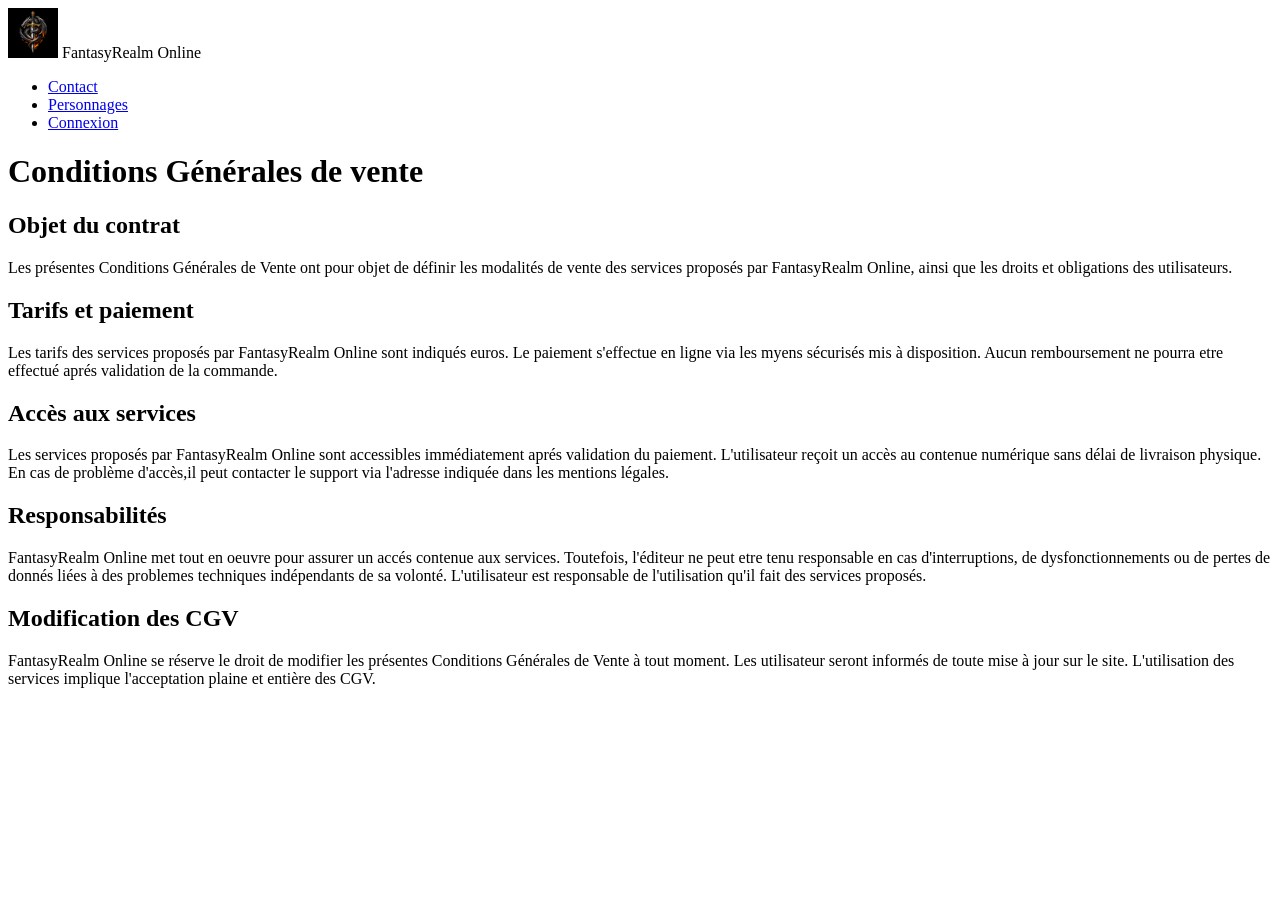
<file: cgv.html>
<!DOCTYPE html>
<html lang="fr">
<head>
    <meta charset="UTF-8">
    <meta name="viewport" content="width=device-width, initial-scale=1.0">
    <title>Conditions Générales de vente</title>
</head>
<body>
       <nav class="navbar navbar-dark bg-dark px-3">
            <div class="d-flex align-items-center gap-3">
                <img src="asset/evaluatonECF/ImageECF/logo_20260617_122439.png" 
                alt="logo" 
                class="rounded-circle"
                style="width: 50px; height: 50px;">
                <span class="navbar-brand mb-0 h1">FantasyRealm Online</span>
            </div>
                <ul class="navbar-nav flex-row gap-4">
                    <li class="nav-item">
                        <a class="nav-link text-white" href="contact.html">Contact</a>
                    </li>
                    <li class="nav-item2">
                        <a class="nav-link text-white" href="personnages.html">Personnages</a>
                    </li>
                    <li class="nav-item3">
                        <a class="nav-link text-white" href="connexion.html">Connexion</a>
                    </li>
                </ul>    
        </nav>
    <h1>Conditions Générales de vente</h1>
    <h2>Objet du contrat</h2>
    <p>  
        Les présentes Conditions Générales de Vente ont pour objet de définir les modalités
        de vente des services proposés par FantasyRealm Online, ainsi que les droits et
        obligations des utilisateurs.
    </p>
    <h2>Tarifs et paiement</h2>
    <p>
        Les tarifs des services proposés par FantasyRealm Online sont indiqués euros.
        Le paiement s'effectue en ligne via les myens sécurisés mis à disposition.
        Aucun remboursement ne pourra etre effectué aprés validation de la commande.  
    </p>
    <h2>Accès aux services</h2>
    <p>
        Les services proposés par FantasyRealm Online sont accessibles immédiatement aprés validation
        du paiement. L'utilisateur reçoit un accès au contenue numérique sans délai de livraison
        physique. En cas de problème d'accès,il peut contacter le support via l'adresse indiquée
        dans les mentions légales.  
    </p>
    <h2>Responsabilités</h2>
    <p>
        FantasyRealm Online met tout en oeuvre pour assurer un accés contenue aux services.
        Toutefois, l'éditeur ne peut etre tenu responsable en cas d'interruptions,
        de dysfonctionnements ou de pertes de donnés liées à des problemes techniques
        indépendants de sa volonté. L'utilisateur est responsable de l'utilisation
        qu'il fait des services proposés.   
    </p>
    <h2>Modification des CGV</h2>
    <p>
        FantasyRealm Online se réserve le droit de modifier les présentes Conditions Générales 
        de Vente à tout moment. Les utilisateur seront informés de toute mise à jour sur le site.
        L'utilisation des services implique l'acceptation plaine et entière des CGV.    
    </p>
</body>
</html>
</file>
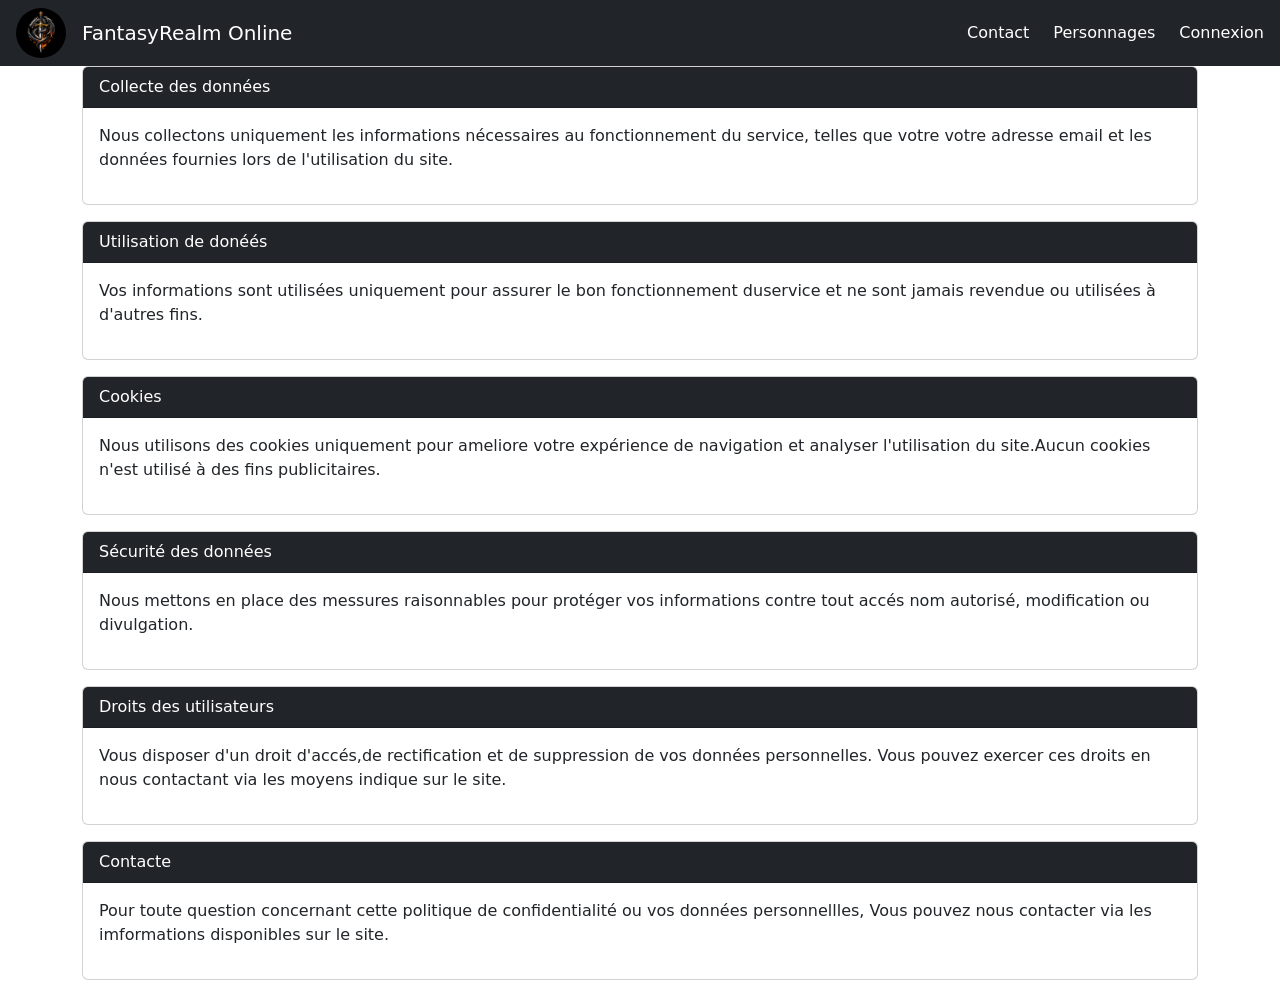
<file: confidentialite.html>
<!DOCTYPE html>
<html lang="fr">
<head>
    <meta charset="UTF-8">
    <meta name="viewport" content="width=device-width, initial-scale=1.0">
        
    <link href="https://cdn.jsdelivr.net/npm/bootstrap@5.3.3/dist/css/bootstrap.min.css" rel="stylesheet">

    <title>Confidentialité</title>
</head>
<body>
      <nav class="navbar navbar-dark bg-dark px-3">
                <div class="d-flex align-items-center gap-3">
                    <img src="asset/evaluatonECF/ImageECF/logo_20260617_122439.png" 
                    alt="logo" 
                    class="rounded-circle"
                    style="width: 50px; height: 50px;">
                    <span class="navbar-brand mb-0 h1">FantasyRealm Online</span>
                </div>
                <ul class="navbar-nav flex-row gap-4">
                    <li class="nav-item">
                        <a class="nav-link text-white" href="contact.html">Contact</a>
                    </li>
                    <li class="nav-item2">
                        <a class="nav-link text-white" href="personnages.html">Personnages</a>
                    </li>
                    <li class="nav-item3">
                        <a class="nav-link text-white" href="connexion.html">Connexion</a>
                    </li>
                </ul>    
            </nav>
    <div class="container">
        <div class="card mb-3 rounded">
            <div class="card-header bg-dark text-white">Collecte des données</div>
            <div class="card-body">
                <p>Nous collectons uniquement les informations nécessaires au fonctionnement du service, telles
                    que votre votre adresse email et les données fournies lors de l'utilisation du site.
                </p>
            </div>
        </div>
        <div class="card mb-3 rounded">
            <div class="card-header bg-dark text-white">Utilisation de donéés</div>
                <div class="card-body">
                    <p>Vos informations sont utilisées uniquement pour assurer le bon fonctionnement
                        duservice et ne sont jamais revendue ou utilisées à d'autres fins.
                    </p>
                </div>
        </div>
        <div class="card mb-3 rounded">
            <div class="card-header bg-dark text-white">Cookies</div>
                <div class="card-body">
                    <p>Nous utilisons des cookies uniquement pour ameliore votre expérience de navigation
                        et analyser l'utilisation du site.Aucun cookies n'est utilisé à des fins publicitaires.
                    </p>
                </div>
        </div>
        <div class="card mb-3 rounded">
            <div class="card-header bg-dark text-white">Sécurité des données</div>
            <div class="card-body">
                <p>Nous mettons en place des messures raisonnables pour protéger vos informations contre tout
                    accés nom autorisé, modification ou divulgation.
                </p>
            </div>
        </div>
        <div class="card mb-3 rounded">
            <div class="card-header bg-dark text-white">Droits des utilisateurs</div>
            <div class="card-body">
                <p>Vous disposer d'un droit d'accés,de rectification et de suppression de vos données personnelles.
                    Vous pouvez exercer ces droits en nous contactant via les moyens indique sur le site.
                </p>
            </div>
        </div>
        <div class="card mb-3 rounded">
            <div class="card-header bg-dark text-white">Contacte</div>
            <div class="card-body">
                <p>Pour toute question concernant cette politique de confidentialité ou vos données personnellles,
                    Vous pouvez nous contacter via les imformations disponibles sur le site.
                </p>
            </div>
        </div>
        

        
    </div> 
    
</body>
</html>
</file>
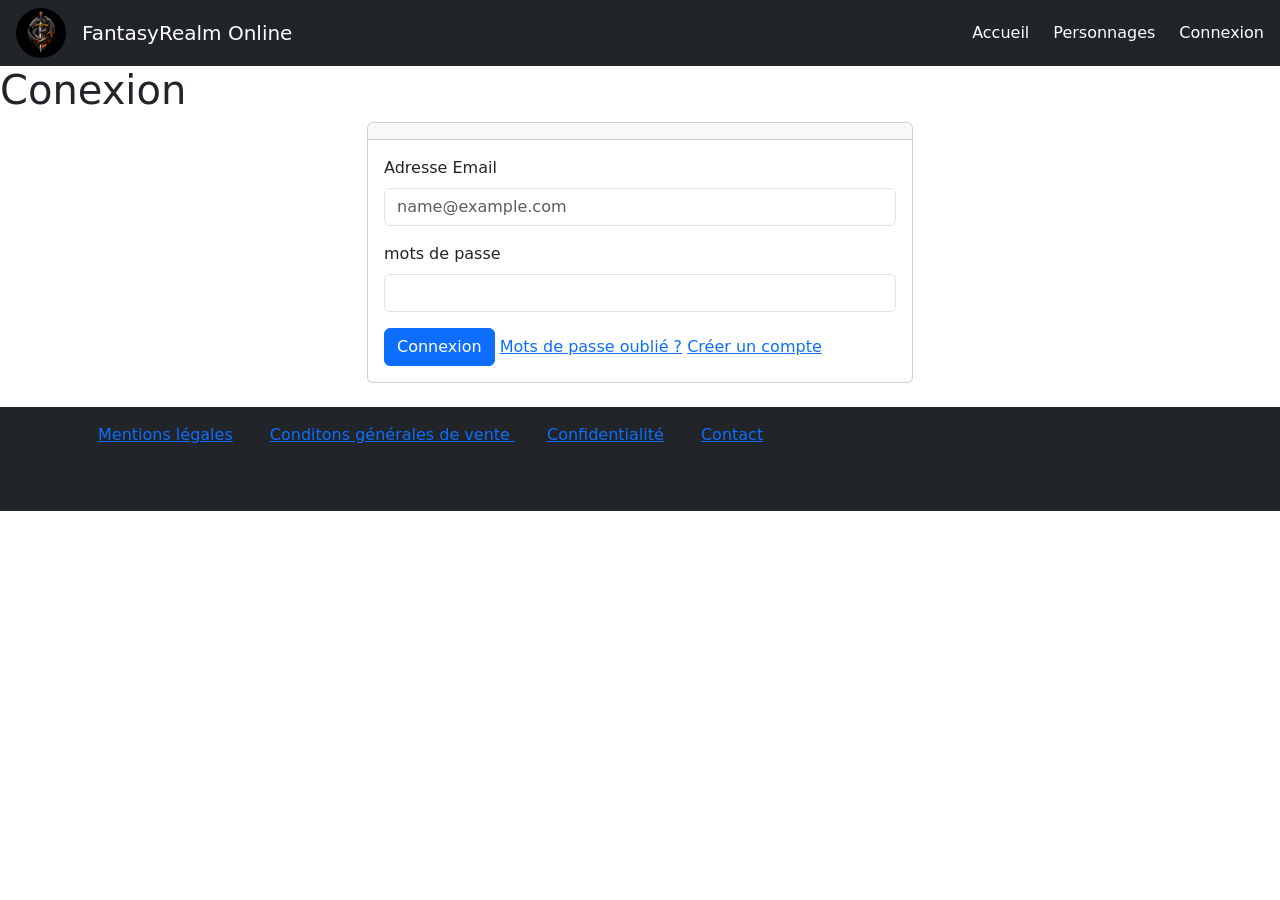
<file: connexion.html>
<!DOCTYPE html>
<html lang="fr">
<head>
    <meta charset="UTF-8">
    <meta name="viewport" content="width=device-width, initial-scale=1.0">
            
    <link href="https://cdn.jsdelivr.net/npm/bootstrap@5.3.3/dist/css/bootstrap.min.css" rel="stylesheet">

    <title>Connexion</title>
</head>
<body>
      <nav class="navbar navbar-dark bg-dark px-3">
            <div class="d-flex align-items-center gap-3">
                <img src="asset/evaluatonECF/ImageECF/logo_20260617_122439.png" 
                alt="logo" 
                class="rounded-circle"
                style="width: 50px; height: 50px;">
                <span class="navbar-brand mb-0 h1">FantasyRealm Online</span>
            </div>
                <ul class="navbar-nav flex-row gap-4">
                   <li class="nav-item1">
                        <a class="nav-link text-white" href="index.html">Accueil</a>
                    </li>
                    <li class="nav-item2">
                        <a class="nav-link text-white" href="personnages.html">Personnages</a>
                    </li>
                    <li class="nav-item3">
                        <a class="nav-link text-white" href="connexion.html">Connexion</a>
                    </li>
                </ul>    
        </nav>
    <h1>Conexion</h1>
    <div class="container">
        <div class="row justify-content-center">
            <div class="col-12 col-md-6">
                <div class="card">
                    <div class="card-header"></div>
                    <div class="card-body">
                        <form action="">
                            <div class="mb-3">
                                <label for="email" class="form-label">Adresse Email</label>
                                <input type="email" class="form-control" name="email" id="email" placeholder="name@example.com">
                            </div>
                            <div class="mb-3">
                                <label for="password" class="form-label">mots de passe</label>
                                <input type="password" id="inputPassword" class="form-control">
                            </div>
                            <button type="submit" class="btn btn-primary">Connexion</button>
                            <a href="mot-de-passe-oublie.html">Mots de passe oublié ?</a>
                            <a href="inscrption.html">Créer un compte</a>
                        </form>
                    </div>
                </div>
            </div>
        </div>
    </div>
    
    
    <footer class="bg-dark texte-white texte center py-3 mt-4">
                <div class="container">
                    <a href="mentions-legales.html" class="texte-white mx-3">Mentions légales</a>
                    <a href="cgv.html" class="texte-white mx-3">Conditons générales de vente </a>
                    <a href="confidentialite.html" class="texte-white mx-3">Confidentialité</a>
                    <a href="contact.html" class="texte-white mx-3">Contact</a>
                    <p class="mt-2">Contact : pixelstudio@gmail.com</p>
                </div>
            </footer>
    
</body>
</html>
</file>
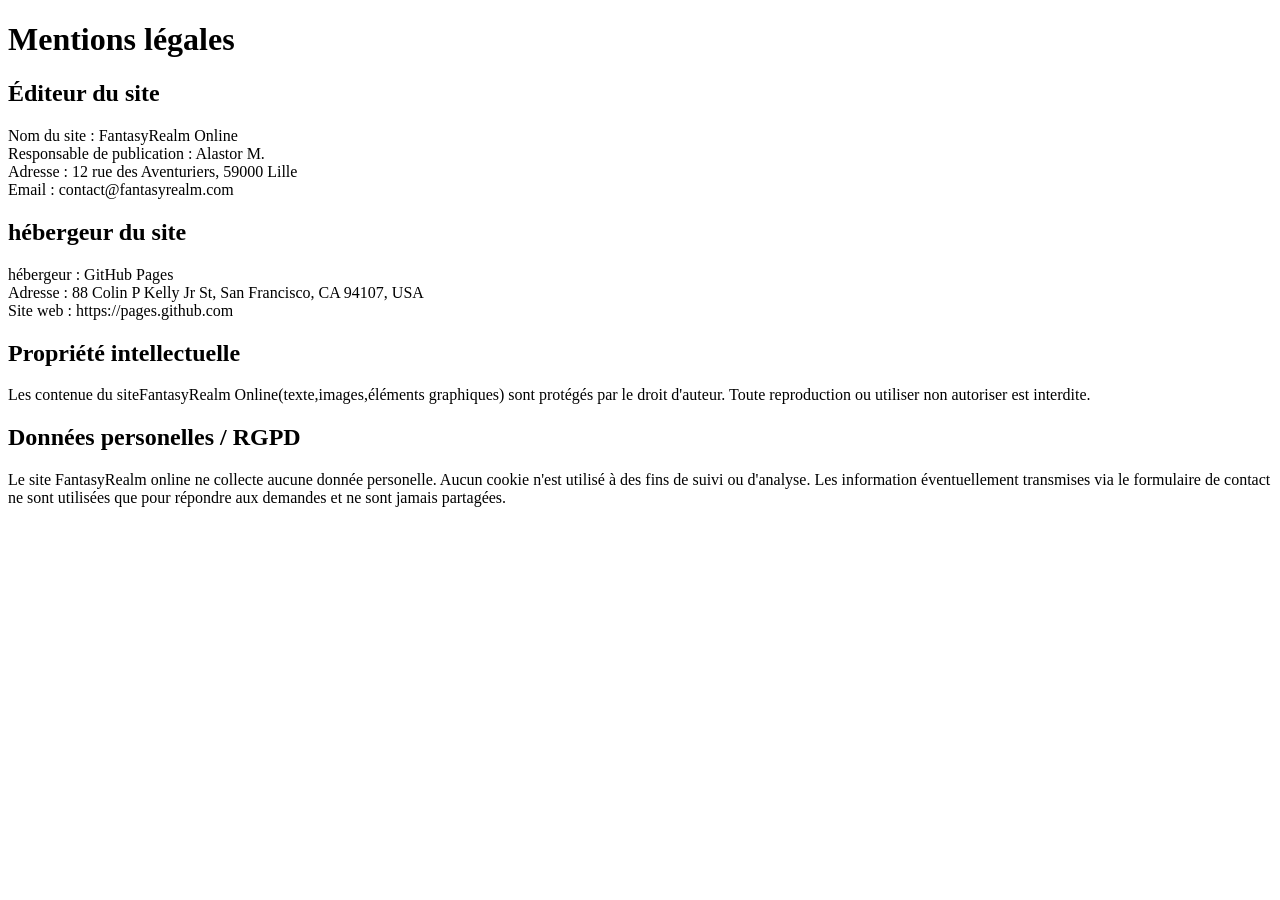
<file: mentions-legales.html>
<!DOCTYPE html>
<html lang="fr">
<head>
    <meta charset="UTF-8">
    <meta name="viewport" content="width=device-width, initial-scale=1.0">
    <title>Mentions légales</title>
</head>
<body>

    <h1>Mentions légales</h1>
    <h2>Éditeur du site</h2>
    <p>
        Nom du site : FantasyRealm Online<br>
        Responsable de publication : Alastor M.<br>
        Adresse : 12 rue des Aventuriers, 59000 Lille<br>
        Email : contact@fantasyrealm.com
    </p>
    <h2>hébergeur du site</h2>
    <p>
        hébergeur : GitHub Pages<br>
        Adresse : 88 Colin P Kelly Jr St, San Francisco, CA 94107, USA<br>
        Site web : https://pages.github.com
    </p>
    <h2>Propriété intellectuelle</h2>
    <p>
        Les contenue du siteFantasyRealm Online(texte,images,éléments graphiques)
        sont protégés par le droit d'auteur. Toute reproduction ou utiliser non autoriser est interdite.
    </p>
    <h2>Données personelles / RGPD</h2>
    <p>
        Le site FantasyRealm online ne collecte aucune donnée personelle.
        Aucun cookie n'est utilisé à des fins de suivi ou d'analyse.
        Les information éventuellement transmises via le formulaire de contact
        ne sont utilisées que pour répondre aux demandes et ne sont jamais partagées.
    </p>
    
</body>
</html>
</file>
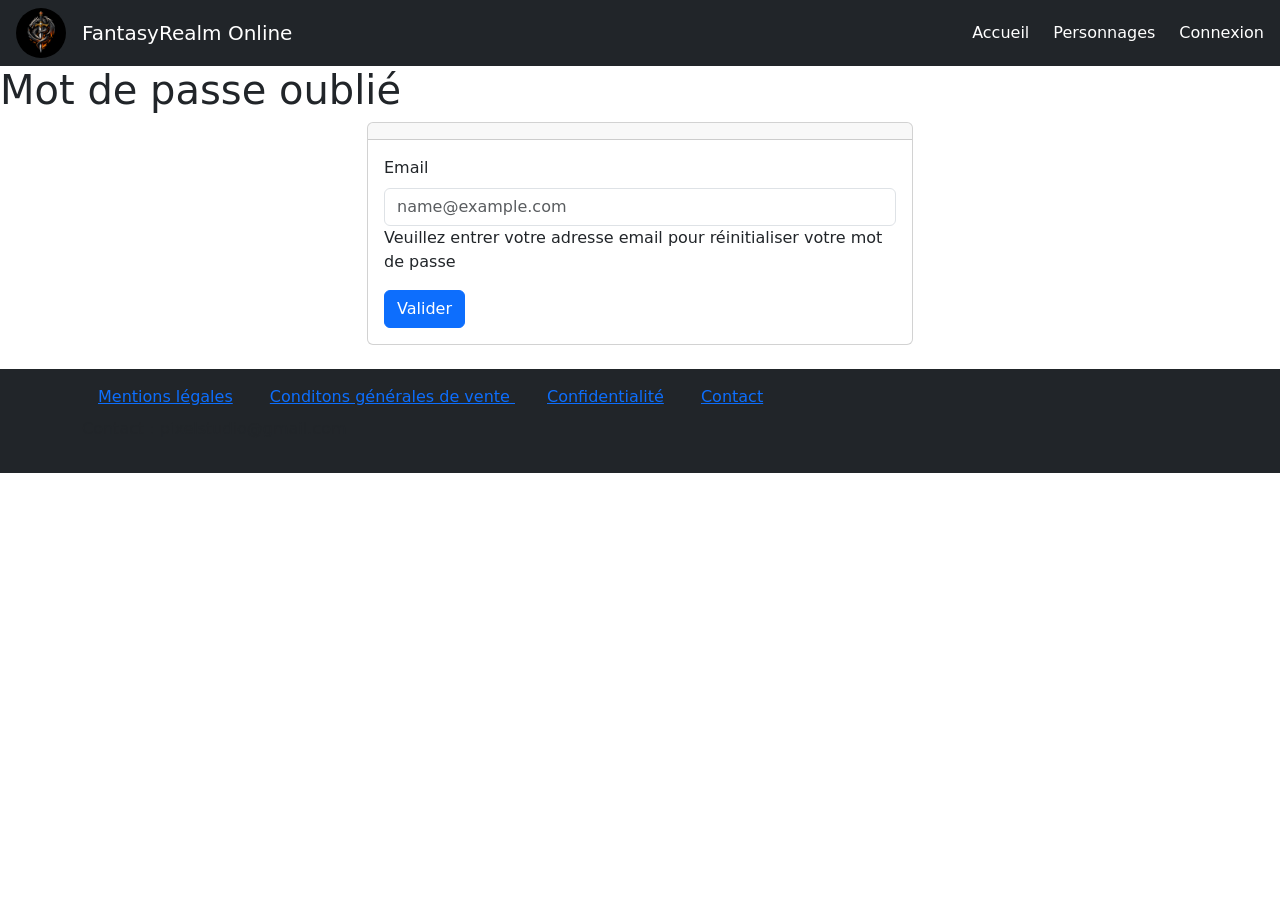
<file: mot-de-passe-oublie.html>
<!DOCTYPE html>
<html lang="fr">
<head>
    <meta charset="UTF-8">
    <meta name="viewport" content="width=device-width, initial-scale=1.0">
        
    <link href="https://cdn.jsdelivr.net/npm/bootstrap@5.3.3/dist/css/bootstrap.min.css" rel="stylesheet">

    <title>Mot de passe oublié</title>
</head>
<body>
    <nav class="navbar navbar-dark bg-dark px-3">
            <div class="d-flex align-items-center gap-3">
                <img src="asset/evaluatonECF/ImageECF/logo_20260617_122439.png" 
                alt="logo" 
                class="rounded-circle"
                style="width: 50px; height: 50px;">
                <span class="navbar-brand mb-0 h1">FantasyRealm Online</span>
            </div>
                <ul class="navbar-nav flex-row gap-4">
                    <li class="nav-item">
                        <a class="nav-link text-white" href="index.html">Accueil</a>
                    </li>
                    <li class="nav-item2">
                        <a class="nav-link text-white" href="personnages.html">Personnages</a>
                    </li>
                    <li class="nav-item3">
                        <a class="nav-link text-white" href="connexion.html">Connexion</a>
                    </li>
                </ul>    
     </nav>
    <h1>Mot de passe oublié</h1>
     <div class="container">
        <div class="row justify-content-center">
            <div class="col-12 col-md-6">
                <div class="card">
                    <div class="card-header"></div>
                    <div class="card-body">
                        <form action="">
                            <div class="mb-3">
                                <label for="email" class="form-label">Email</label>
                                <input type="email" id="email" name="email" class="form-control" placeholder="name@example.com">
                                <p>Veuillez entrer votre adresse email pour réinitialiser votre mot de passe</p>
                            </div>
                            <button type="submit" class="btn btn-primary">Valider</button>
                        </form>                        
                    </div>
                </div>
            </div>
        </div>
    </div>
    
    
    <footer class="bg-dark texte-white texte center py-3 mt-4">
                <div class="container">
                    <a href="mentions-legales.html" class="texte-white mx-3">Mentions légales</a>
                    <a href="cgv.html" class="texte-white mx-3">Conditons générales de vente </a>
                    <a href="confidentialite.html" class="texte-white mx-3">Confidentialité</a>
                    <a href="contact.html" class="texte-white mx-3">Contact</a>
                    <p class="mt-2">Contact : pixelstudio@gmail.com</p>
                </div>
            </footer>
</body>
</html>
</file>
